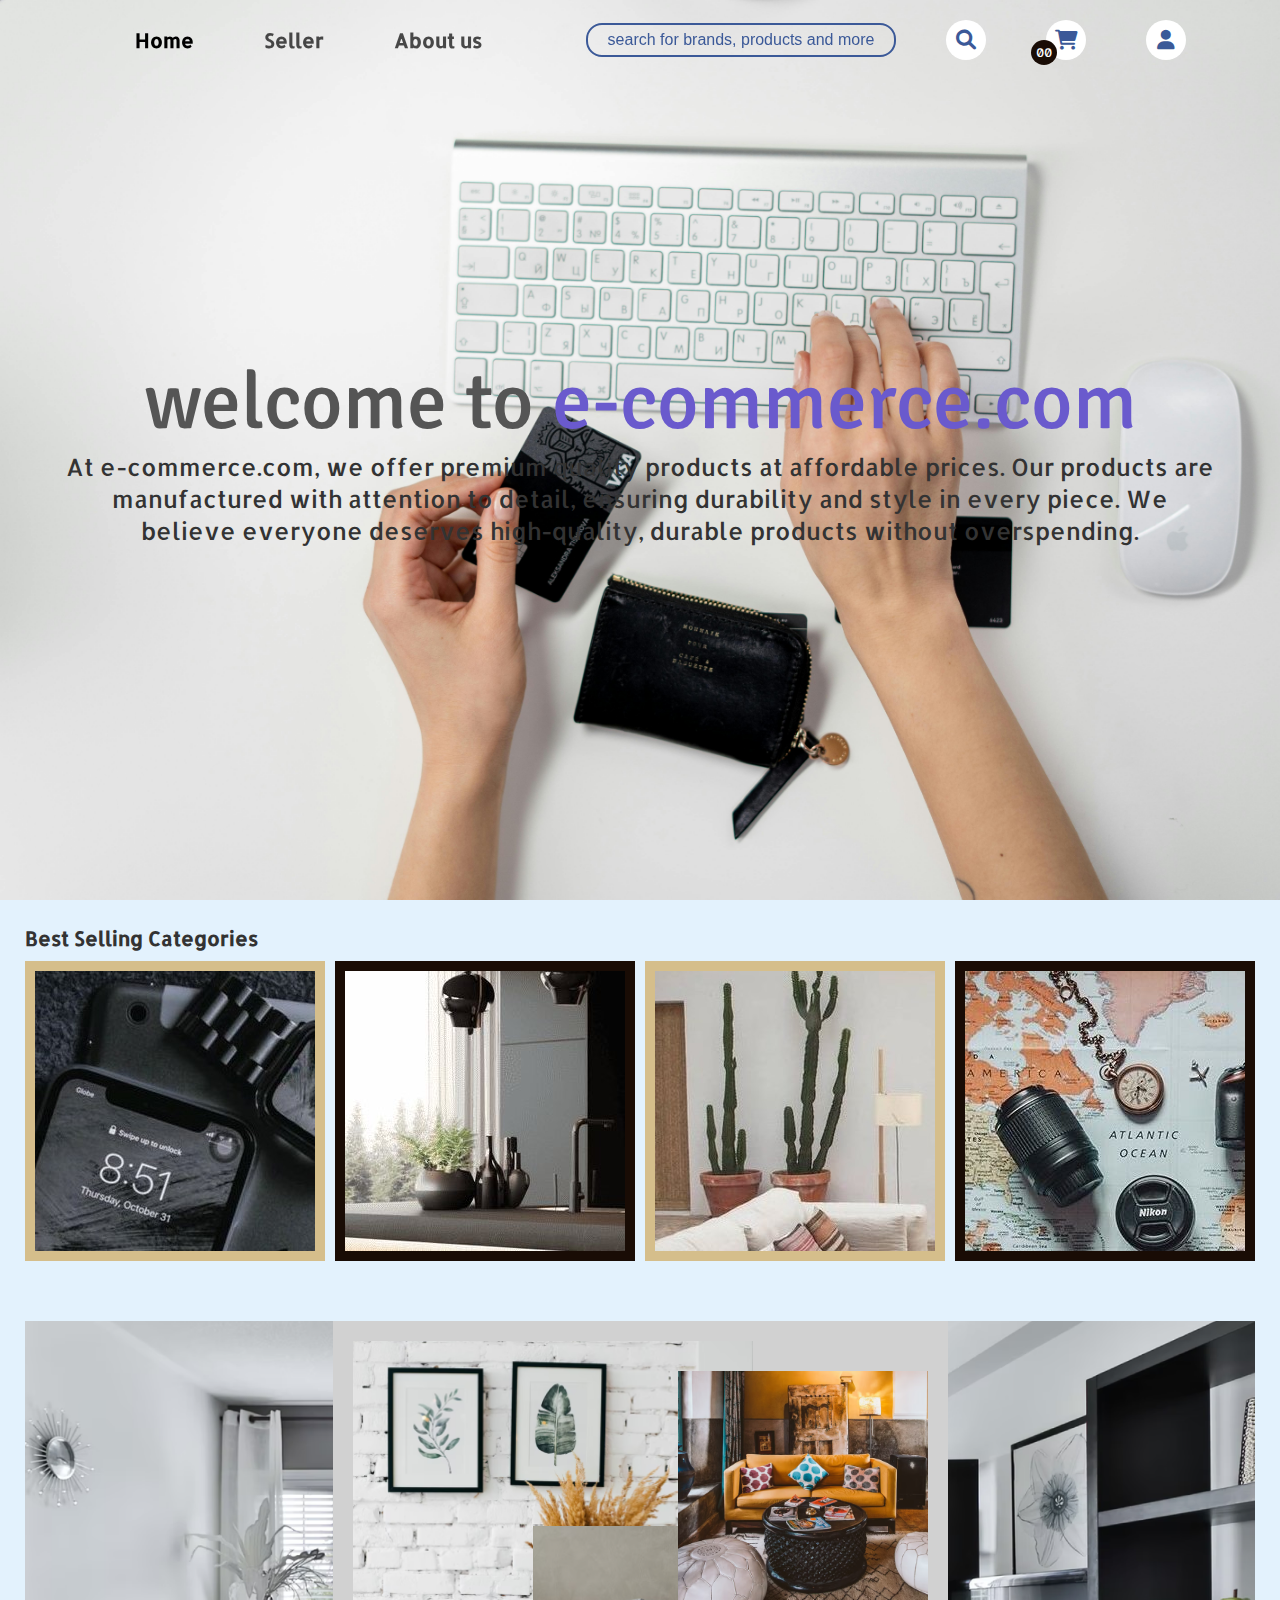
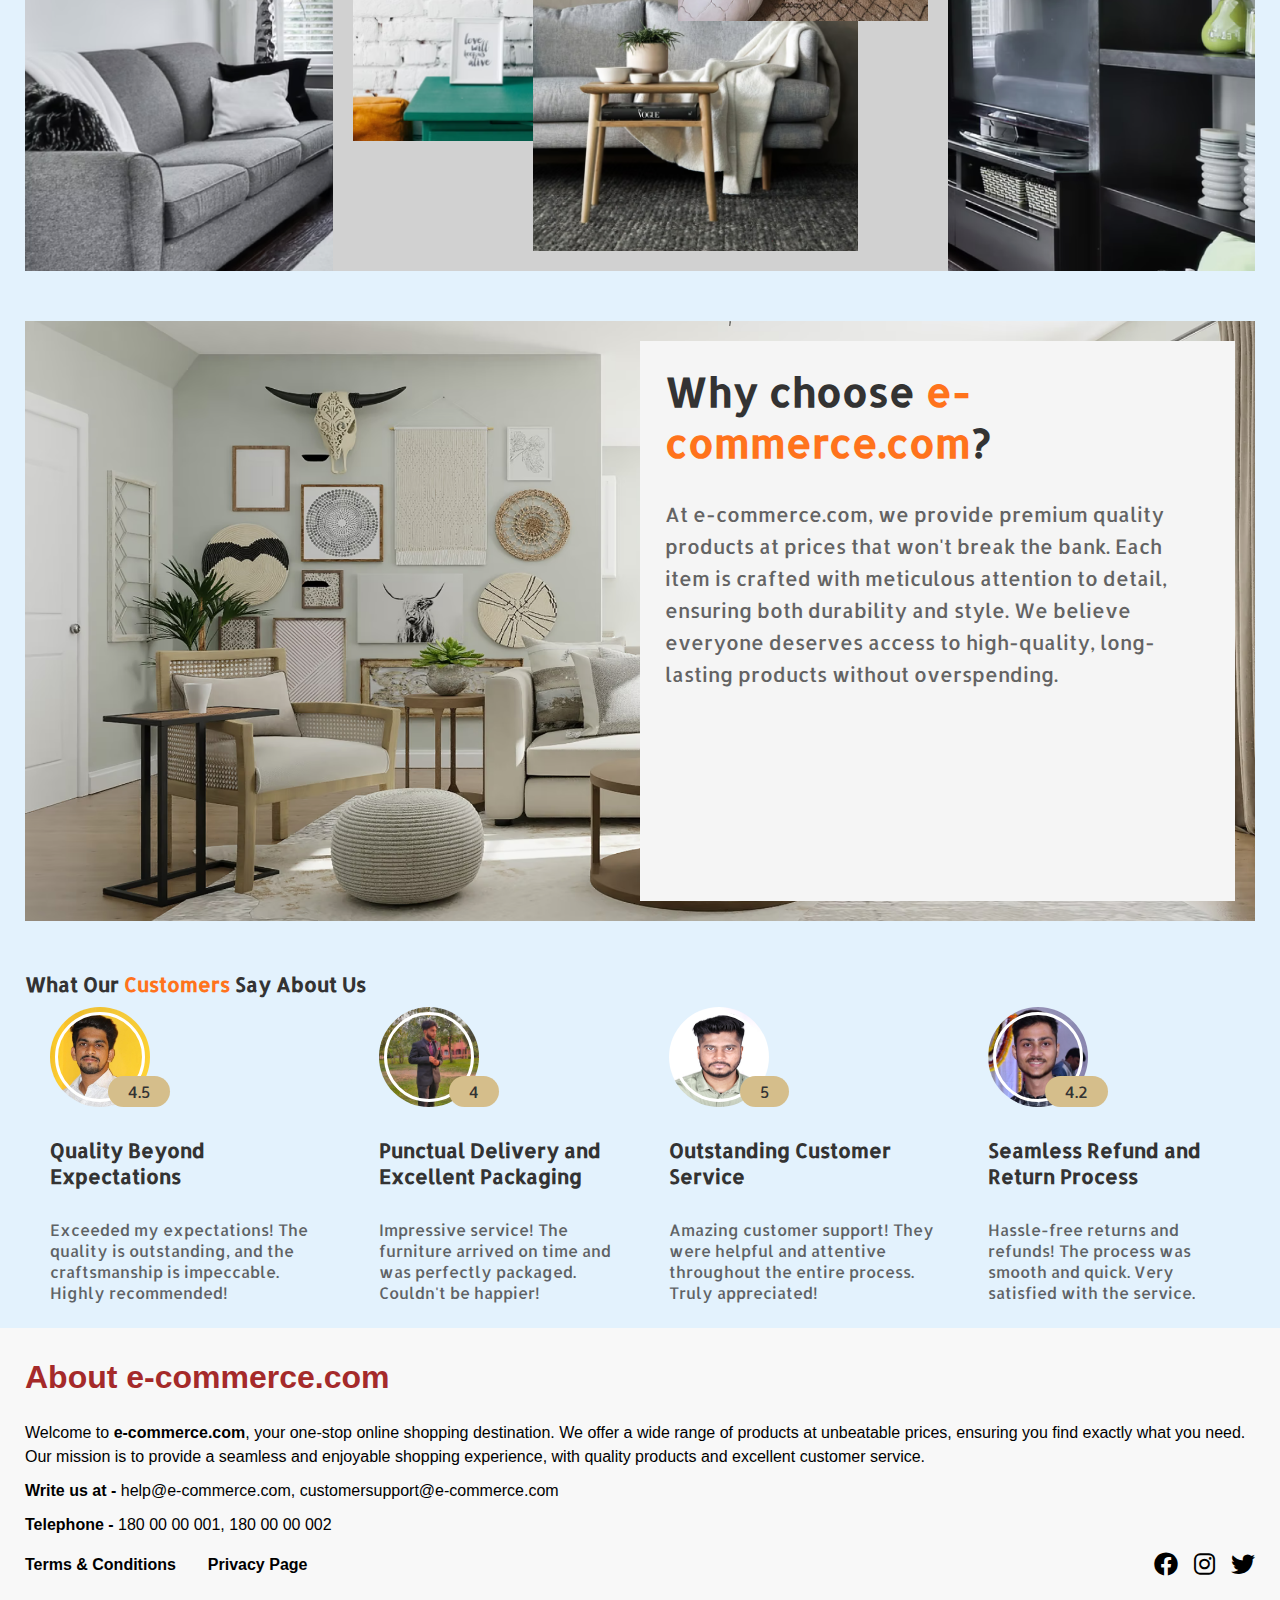
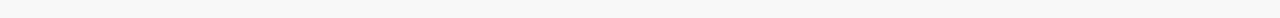
<file: public/index.html>
<!DOCTYPE html>
<html lang="en">

<head>
    <meta charset="UTF-8">
    <meta http-equiv="X-UA-Compatible" content="IE=edge">
    <meta name="viewport" content="width=device-width, initial-scale=1.0">
    <title>e-commerce.com - Home page</title>
    <link rel="icon" type="image/x-icon" href="img/favicon.webp">

    <link rel="preconnect" href="https://fonts.googleapis.com">
    <link rel="preconnect" href="https://fonts.gstatic.com" crossorigin>
    <link href="https://fonts.googleapis.com/css2?family=Allerta&display=swap" rel="stylesheet">
    <link href="https://fonts.googleapis.com/css2?family=Signika+Negative:wght@300..700&display=swap" rel="stylesheet">
    <link rel="stylesheet" href="css/navbar.css">
    <link rel="stylesheet" href="css/style.css">
    <link rel="stylesheet" href="css/footer.css">
</head>

<body>
    <!-- navbar -->
    <nav class="navbar"></nav>

    <!-- header -->
    <header class="header-section">
        <h2 class="header-heading"><span>welcome to </span>e-commerce.com</h2>
        <p class="header-info">At e-commerce.com, we offer premium quality products at affordable prices. Our products
            are manufactured with attention to detail, ensuring durability and style in every piece. We
            believe everyone deserves high-quality, durable products without overspending.</p>
    </header>

    <!-- best selling products -->
    <section class="best-selling-product-section">
        <h1 class="section-title">best selling categories</h1>
        <div class="product-container">
            <div class="product-card">
                <a href="/search/electronics">
                    <img src="img/electronics.jpeg" class="electronics-img" alt="electronics">
                </a>
                <p class="product-name">electronics</p>
            </div>
            <div class="product-card">
                <a href="/search/kitchen">
                    <img src="img/kitchen.jpeg" class="kitchen-img" alt="kitchen">
                </a>
                <p class="product-name">kitchen</p>
            </div>
            <div class="product-card">
                <a href="/search/home">
                    <img src="img/home.jpeg" class="home-img" alt="home">
                </a>
                <p class="product-name">home</p>
            </div>
            <div class="product-card">
                <a href="/search/travel">
                    <img src="img/travel.jpeg" class="travel-img" alt="travel">
                </a>
                <p class="product-name">travel</p>
            </div>
        </div>
    </section>

    <!-- image collage section -->
    <section class="image-mid-section">
        <div class="image-collage">
            <div class="image-collection">
                <img src="img/poster-1.png" class="collage-img" alt="">
                <img src="img/poster-2.png" class="collage-img" alt="">
                <img src="img/poster-3.png" class="collage-img" alt="">
            </div>
        </div>
    </section>
    
    <!-- end section -->
    <section class="end-section">
        <div class="section-item-container">
            <img src="img/bg-2.png" class="section-bg" alt="">
            <div class="section-info">
                <h1 class="title">Why choose <span>e-commerce.com</span>?</h1>
                <p class="info">At e-commerce.com, we provide premium quality products at prices that won't break the
                    bank. Each item is crafted with meticulous attention to detail, ensuring both durability and style.
                    We believe everyone deserves access to high-quality, long-lasting products without overspending.</p>
            </div>
        </div>
    </section>

    <!-- review section -->
    <section class="review-section">
        <h1 class="section-title">what our <span>customers</span> say about us</h1>
        <div class="review-container">
            <div class="review-card">
                <div class="user-dp" data-rating="4.5"><img src="img/customer_1.jpeg" alt=""></div>
                <h2 class="review-title">Quality Beyond Expectations</h2>
                <p class="review">Exceeded my expectations! The quality is outstanding, and the craftsmanship is
                    impeccable. Highly recommended!</p>
            </div>
            <div class="review-card">
                <div class="user-dp" data-rating="4"><img src="img/customer_2.jpeg" alt=""></div>
                <h2 class="review-title">Punctual Delivery and Excellent Packaging</h2>
                <p class="review">Impressive service! The furniture arrived on time and was perfectly packaged. Couldn't
                    be happier!</p>
            </div>
            <div class="review-card">
                <div class="user-dp" data-rating="5"><img src="img/customer_3.png" alt=""></div>
                <h2 class="review-title">Outstanding Customer Service</h2>
                <p class="review">Amazing customer support! They were helpful and attentive throughout the entire
                    process. Truly appreciated!</p>
            </div>
            <div class="review-card">
                <div class="user-dp" data-rating="4.2"><img src="img/customer_4.JPG" alt=""></div>
                <h2 class="review-title">Seamless Refund and Return Process</h2>
                <p class="review">Hassle-free returns and refunds! The process was smooth and quick. Very satisfied with
                    the service.</p>
            </div>
        </div>
    </section>

    <!-- footer section -->
    <footer id="footer"></footer>

    <script src="js/common.js"></script>
    <script src="js/nav.js"></script>
    <script src="js/home.js"></script>
    <script src="js/footer.js"></script>

</body>

</html>
</file>
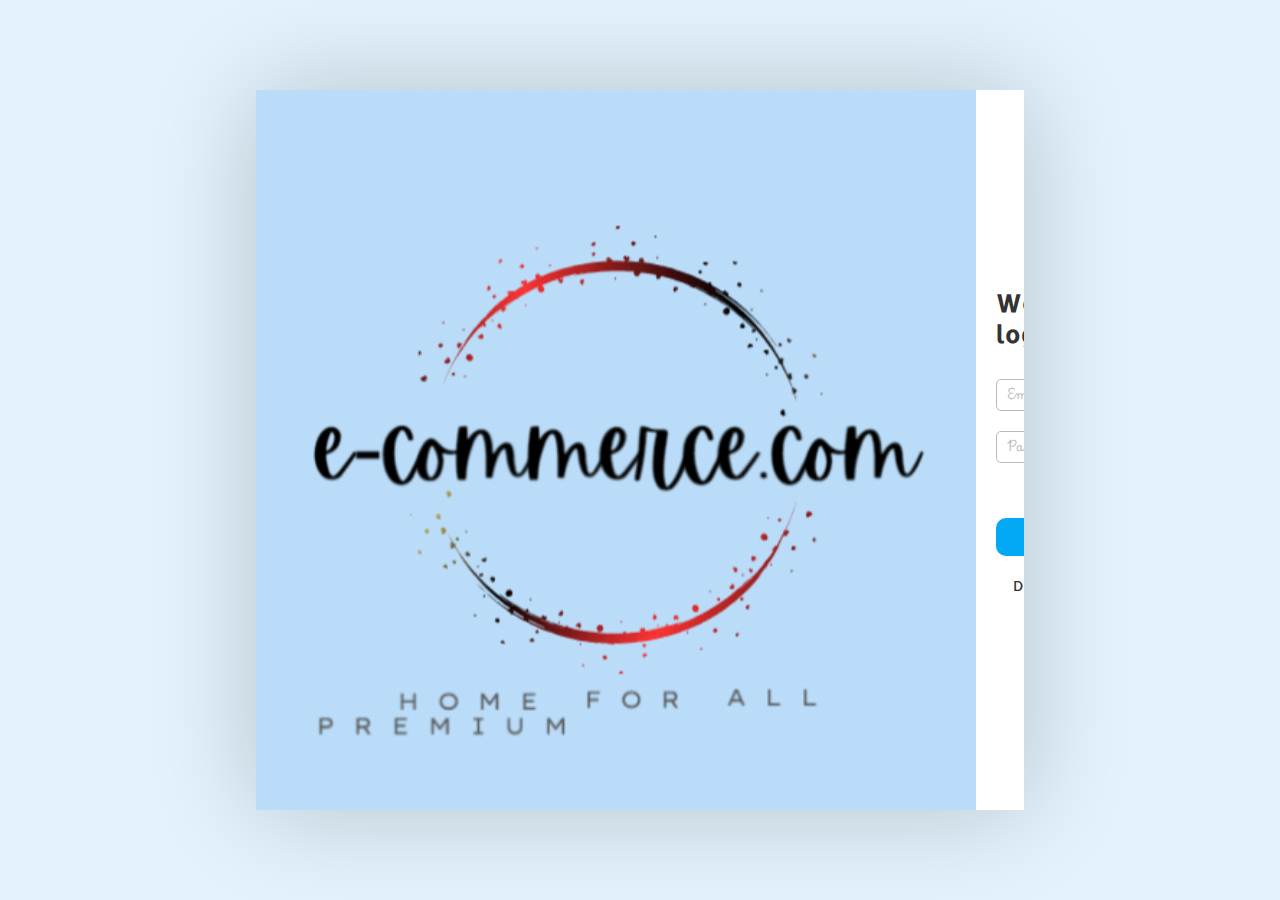
<file: public/login.html>
<!DOCTYPE html>
<html lang="en">

<head>
    <meta charset="UTF-8">
    <meta http-equiv="X-UA-Compatible" content="IE=edge">
    <meta name="viewport" content="width=device-width, initial-scale=1.0">
    <title>e-commerce.com- Login here</title>
    <link rel="icon" type="image/x-icon" href="img/favicon.webp">

    <link rel="preconnect" href="https://fonts.googleapis.com">
    <link rel="preconnect" href="https://fonts.gstatic.com" crossorigin>
    <link href="https://fonts.googleapis.com/css2?family=Allerta&display=swap" rel="stylesheet">
    <link href="https://fonts.googleapis.com/css2?family=Playwrite+PE:wght@100..400&display=swap" rel="stylesheet">
    <link rel="stylesheet" href="css/style.css">
    <link rel="stylesheet" href="css/form.css">
    <link rel="stylesheet" href="https://cdnjs.cloudflare.com/ajax/libs/font-awesome/6.0.0-beta3/css/all.min.css">
</head>

<body>

    <img src="img/loading.gif" class="loader" alt="">

    <section class="form-section">
        <div class="form-container">
            <img src="img/logo.gif" class="form-img" alt="">
            <div class="form">
                <h1 class="form-heading">Welcome back, login here</h1>

                <input type="email" autocomplete="off" id="email" placeholder="email">
                <div class="password-container">
                    <input type="password" autocomplete="off" id="password" placeholder="Password">
                    <span id="togglePassword" class="eye-icon">
                        <i class="fa-regular fa-eye-slash"></i>
                        <i class="fa-regular fa-eye"></i>
                    </span>
                </div>

                <span class="error">**There is an error</span>

                <button class="submit-btn">Login</button>
                <label for="tc" class="tc-text">Don't have an account? <a href="/signup">Create new
                        account</a></label>
            </div>
        </div>
    </section>

    <script src="js/common.js"></script>
    <script src="js/form.js"></script>

</body>

</html>
</file>
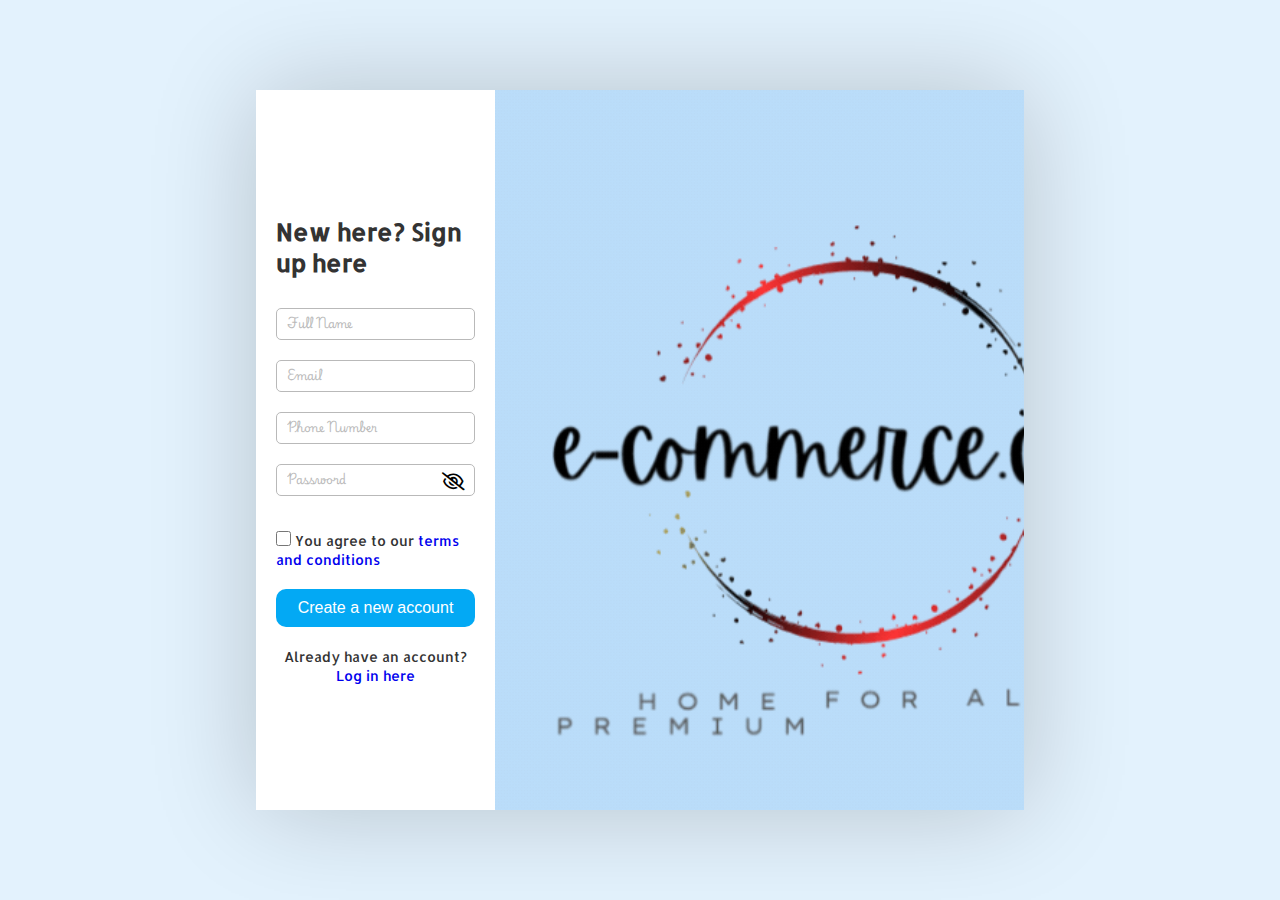
<file: public/signup.html>
<!DOCTYPE html>
<html lang="en">

<head>
    <meta charset="UTF-8">
    <meta http-equiv="X-UA-Compatible" content="IE=edge">
    <meta name="viewport" content="width=device-width, initial-scale=1.0">
    <title>e-commerce.com - Signup here</title>
    <link rel="icon" type="image/x-icon" href="img/favicon.webp">

    <link rel="preconnect" href="https://fonts.googleapis.com">
    <link rel="preconnect" href="https://fonts.gstatic.com" crossorigin>
    <link href="https://fonts.googleapis.com/css2?family=Allerta&display=swap" rel="stylesheet">
    <link href="https://fonts.googleapis.com/css2?family=Playwrite+PE:wght@100..400&display=swap" rel="stylesheet">
    <link rel="stylesheet" href="css/style.css">
    <link rel="stylesheet" href="css/form.css">
    <link rel="stylesheet" href="https://cdnjs.cloudflare.com/ajax/libs/font-awesome/6.0.0-beta3/css/all.min.css">
</head>

<body>

    <img src="img/loading.gif" class="loader" alt="">

    <section class="form-section">
        <div class="form-container">
            <div class="form">
                <h1 class="form-heading">New here? Sign up here</h1>

                <input type="text" autocomplete="off" id="name" placeholder="Full Name">
                <input type="email" autocomplete="off" id="email" placeholder="Email">
                <input type="tel" autocomplete="off" id="number" placeholder="Phone Number">
                <div class="password-container">
                    <input type="password" autocomplete="off" id="password" placeholder="Password">
                    <span id="togglePassword" class="eye-icon">
                        <i class="fa-regular fa-eye-slash"></i>
                        <i class="fa-regular fa-eye"></i>
                    </span>
                </div>

                <span class="error">**There is an error</span>

                <div>
                    <input type="checkbox" id="tc">
                    <label for="tc" class="tc-text">You agree to our <a href="#"> terms and conditions</a></label>
                </div>

                <button class="submit-btn">Create a new account</button>

                <label for="tc" class="tc-text">Already have an account? <a href="/login">Log in here</a></label>
            </div>
            <img src="img/logo.gif" class="form-img" alt="">
        </div>
    </section>

    <script src="js/common.js"></script>
    <script src="js/form.js"></script>

</body>

</html>
</file>
<file: public/css/navbar.css>
.navbar {
  width: 100%;
  height: 80px;
  position: fixed;
  top: 0;
  left: 0;
  display: flex;
  padding-left: 100px;
  z-index: 9;
  transition: 0.5s;
}

.navbar.bg,
.navbar.dark {
  background: linear-gradient(to top, #e3f2fd, #7a99c8);
}

.links-container {
  display: flex;
  align-items: center;
  list-style: none;
}

.link-item,
.toggle-btn {
  margin: 10px;
}

.toggle-btn {
  background: black;
  color: white;
  display: flex;
  align-items: center;
  justify-content: center;
  width: 40px;
  height: 40px;
  border-radius: 20px;
  cursor: pointer;
}

.toggle-btn img {
  width: 25px;
}

.link {
  font-size: 1.25rem;
  color: #000;
  text-decoration: none;
  padding: 25px;
  opacity: 0.7;
  transition: 0.5s;
}

.navbar.bg .link,
.navbar.dark .link {
  color: #000;
  opacity: 0.5;
}

.link.active,
.link:hover,
.navbar.bg .link:hover,
.navbar.bg .link.active {
  opacity: 1;
}

.navbar.bg .search-btn {
  background: #fff;
}

.fa-solid,
.fas {
  font-size: 1.25rem;
  color: #3b5998;
}

.user-interactions {
  display: flex;
  position: absolute;
  right: 5vw;
  top: 50%;
  transform: translateY(-50%);
  align-items: center;
}

.search-box {
  position: relative;
  width: 400px;
  height: 70px;
  overflow: hidden;
  display: flex;
  align-items: center;
  gap: 50px;
  margin-right: 30px;
}

.search {
  width: 100%;
  height: 2rem;
  border-radius: 1rem;
  background: none;
  border: 2px solid #3b5998;
  color: #3b5998;
  padding: 15px;
  outline: none;
  text-align: center;
  font-size: 1rem;
  font-family: none;
}

.search::placeholder {
  font-family: Arial, Helvetica, sans-serif;
  color: #3b5998;
  font-size: 1rem;
}

.navbar.bg .search,
.navbar.bg .search::placeholder,
.navbar.dark .search,
.navbar.dark .search::placeholder {
  color: #000;
  border-color: #000;
}

.search-btn {
  min-width: 2.5rem;
  height: 2.5rem;
  border: none;
  background: #fff;
  border-radius: 50%;
  font-size: 28px;
  display: flex;
  align-items: center;
  justify-content: center;
  cursor: pointer;
}

.cart,
.user {
  width: 40px;
  height: 40px;
  position: relative;
  margin: 10px;
  cursor: pointer;
  display: flex;
  align-items: center;
  justify-content: center;
  padding: 40px;
}

.cart-item-count {
  color: #fff;
  padding: 5px;
  font-size: 0.75rem;
  border-radius: 50%;
  background: #190c05;
  position: absolute;
  bottom: 15px;
  left: 5px;
}

/* User icon styles */
.user {
  margin: 0 10px;
  display: flex;
  align-items: center;
  justify-content: center;
}

.user-icon-popup {
  line-height: 1.5rem;
  display: none;
  position: absolute;
  top: 40px;
  right: 0;
  width: 200px;
  background: white;
  border: 1px solid #ddd;
  box-shadow: 0 0 10px rgba(0, 0, 0, 0.1);
  border-radius: 10px;
  padding: 10px;
  z-index: 10;
  font-size: 1rem;
}

.user-icon-popup.active {
  display: block;
}

.user-icon-popup button.login-btn {
  display: block;
  width: 100%;
  background: #03a9f4;
  color: white;
  border: none;
  padding: 10px;
  border-radius: 5px;
  cursor: pointer;
  text-align: center;
  font-size: 16px;
  margin-top: 10px;
}

.user-icon-popup button.login-btn:hover {
  background: #0288d1;
  color: #000;
}
</file>
<file: public/css/style.css>
* {
  margin: 0;
  padding: 0;
  box-sizing: border-box;
}

:root {
  --background-color: #e3f2fd;
  --text-color: #333333;
}

body {
  background: var(--background-color);
  color: var(--text-color);
  font-family: "Allerta", sans-serif;
  transition: background 0.8s, color 0.8s;
}

/* Header styles */
.header-section {
  text-transform: none;
  width: 100%;
  height: 100vh;
  background: url(../img/e-commerce.jpg);
  background-size: cover;
  display: flex;
  flex-direction: column;
  justify-content: center;
  align-items: center;
}

.header-heading {
  font-family: "Signika Negative", sans-serif;
  font-weight: 500;
  font-style: normal;
  font-size: 5rem;
  color: slateblue;
  text-align: center;
  transition: transform 0.5s ease;
}

.header-heading:hover {
  transform: scale(1.05);
}

.header-heading span {
  color: rgb(85, 85, 85);
}

.header-info {
  font-family: "Allerta", sans-serif;
  font-size: 1.5rem;
  line-height: 2rem;
  text-align: center;
  max-width: 90%;
}

/* Best selling products */
.best-selling-product-section {
  position: relative;
  padding: 25px;
}

.section-title {
  text-transform: capitalize;
  font-size: 1.25rem;
}

.product-container {
  display: flex;
  justify-content: space-between;
  margin: 10px 0;
}

.product-card {
  border: 10px solid #d5be8b;
  width: 300px;
  height: 300px;
  overflow: hidden;
  position: relative;
  background: #d5be8b;
}

.product-card:nth-child(even) {
  border-color: #190c05;
  background: #190c05;
}

.product-img {
  width: 100%;
  height: 100%;
  object-fit: cover;
  transition: 0.5s;
}

.product-name {
  position: absolute;
  color: #fff;
  text-transform: capitalize;
  font-size: 1.5rem;
  bottom: 20px;
  left: 50%;
  text-align: center;
  transform: translateX(-50%);
  opacity: 0;
  transition: 0.5s;
  font-weight: 500;
}

.product-card:hover .product-name {
  opacity: 1;
}

.product-card:hover .product-img {
  opacity: 0.9;
}

/* Image collage */
.image-mid-section {
  height: 600px;
  padding: 25px;
}

.image-collage {
  width: 100%;
  height: 100%;
  background: url(../img/bg-1.png);
  background-size: cover;
}

.image-collection {
  position: relative;
  width: 50%;
  height: 100%;
  background: #d1d1d1;
  margin: auto;
}

.collage-img {
  position: absolute;
  object-fit: cover;
  transition: 0.5s;
}

.collage-img:nth-child(1) {
  width: 400px;
  height: 400px;
  top: 20px;
  left: 20px;
}

.collage-img:nth-child(2) {
  width: 325px;
  height: 325px;
  bottom: 20px;
  left: 200px;
}

.collage-img:nth-child(3) {
  width: 250px;
  height: 250px;
  top: 50px;
  right: 20px;
}

.collage-img:hover {
  transform: translateY(-10px);
}

/* Review section */
.review-section {
  padding: 25px;
}

.section-title span {
  color: #ff731c;
}

.review-container {
  margin: 10px 0;
  margin-bottom: 0;
  display: flex;
}

.review-card {
  width: 250px;
  height: auto;
  flex-basis: fit-content;
  padding: 0 25px;
}

.user-dp {
  width: 100px;
  height: 100px;
  border-radius: 50%;
  position: relative;
}

.user-dp img {
  width: 100%;
  height: 100%;
  object-fit: cover;
  border-radius: 50%;
}

.user-dp::before {
  content: "";
  position: absolute;
  top: 5px;
  left: 5px;
  right: 5px;
  bottom: 5px;
  border: 3px solid #fff;
  border-radius: 50%;
}

.user-dp::after {
  content: attr(data-rating);
  position: absolute;
  bottom: 0;
  right: -20px;
  padding: 5px 20px;
  border-radius: 20px;
  background: #d5be8b;
}

.review-title {
  font-size: 1.25rem;
  margin: 30px 0;
}

.review {
  opacity: 0.75;
}

.end-section {
  padding: 25px;
}

.end-section .section-item-container {
  height: 600px;
}

.end-section .title {
  font-size: 2.5rem;
}

.section-item-container {
  width: 100%;
  height: 100%;
  position: relative;
  padding: 20px;
}

.section-bg {
  width: 100%;
  height: 100%;
  position: absolute;
  z-index: -1;
  top: 0;
  left: 0;
}

.section-info {
  width: 50%;
  height: 100%;
  background: whitesmoke;
  display: block;
  margin-left: auto;
  padding: 25px;
  text-align: left;
}

.title {
  font-size: 2rem;
}

.title span {
  color: #ff731c;
}

.info {
  font-size: 1.25rem;
  line-height: 2rem;
  margin-top: 30px;
  opacity: 0.75;
}
</file>
<file: public/css/footer.css>
footer {
  font-family: "Roboto", sans-serif;
  width: 100%;
  padding: 25px;
  background-color: #f8f8f8;
}

.footer-content {
  text-align: left;
  line-height: 1.5;
}

.footer-title {
  font-family: Verdana, Geneva, Tahoma, sans-serif;
  font-size: 2rem;
  font-weight: bold;
  color: brown;
  margin-bottom: 20px;
}

.footer-info {
  color: black;
  margin: 10px 0;
  font-size: 1rem;
}

.footer-social-container {
  display: flex;
  justify-content: space-between;
  align-items: center;
  margin: 10px 0;
}

.footer-social-container div {
  display: flex;
}

.footer-link {
  margin-right: 2rem;
  color: black;
  text-decoration: none;
  font-size: 1rem;
}

.footer-link:last-child {
  margin-right: 0;
}

.footer-link:hover {
  color: blue;
}

.social-link {
  margin-left: 1rem;
  color: black;
  text-decoration: none;
  font-size: 1.5rem;
}

.social-link:first-child {
  margin-left: 0;
}

.fa-brands {
  font-size: 1.5rem;
  color: #000;
}

.fa-brands:hover {
  color: #29b6f6;
}
</file>
<file: public/css/form.css>
body {
  font-size: 0.9rem;
}

.loader {
  position: fixed;
  top: 50%;
  left: 50%;
  transform: translate(-50%, -50%);
  width: 100px;
  z-index: 5;
  display: none;
}

.form-section {
  width: 100%;
  height: 100vh;
  display: flex;
  justify-content: center;
  align-items: center;
  background: #e3f2fd;
}

.form-container {
  width: 60%;
  min-width: 300px;
  height: 80vh;
  background: white;
  overflow: hidden;
  box-shadow: 0 0 100px rgba(0, 0, 0, 0.2);
  display: flex;
}

.form {
  flex: 1;
  padding: 20px;
  display: flex;
  flex-direction: column;
  justify-content: center;
}

.form a {
  text-decoration: none;
}

.form-heading {
  font-size: 1.5rem;
  margin-bottom: 20px;
}

.form input[type="text"],
.form input[type="email"],
.form input[type="password"],
.form input[type="tel"] {
  margin: 10px 0;
  padding: 0 10px;
  border: 1px solid #b9b9b9;
  border-radius: 5px;
  outline: none;
  height: 2rem;
}

::placeholder {
  font-family: "Playwrite PE", cursive;
  color: #b9b9b9;
  text-transform: capitalize;
  font-size: 0.7rem;
}

.error {
  font-size: 0.75rem;
  color: red;
  margin: 5px 0;
  opacity: 0;
  transition: opacity 0.3s ease-in-out;
}

.error.show {
  opacity: 2;
}

.submit-btn {
  margin: 20px 0;
  padding: 10px 20px;
  border-radius: 10px;
  background: #03a9f4;
  color: white;
  border: none;
  outline: none;
  cursor: pointer;
  font-size: 1rem;
}

.submit-btn:hover {
  background: #0288d1;
  color: #000;
}

.other-form-link {
  margin-top: 10px;
  color: #000;
  font-size: 1rem;
  text-decoration: none;
}

#tc {
  height: 15px;
  width: 15px;
  cursor: pointer;
}

#tc:checked {
  background: #b9b9b9;
}

.tc-text {
  text-align: center;
}

.password-container {
  position: relative;
}

#password {
  width: 100%;
  padding-right: 40px;
}

.eye-icon {
  position: absolute;
  right: 10px;
  top: 50%;
  transform: translateY(-50%);
  cursor: pointer;
  font-size: 18px;
  color: #000;
}

.eye-icon .fa-eye {
  display: none;
}

.eye-icon.show-password .fa-eye {
  display: inline;
}

.eye-icon .fa-eye-slash {
  display: inline;
}

.eye-icon.show-password .fa-eye-slash {
  display: none;
}
</file>
